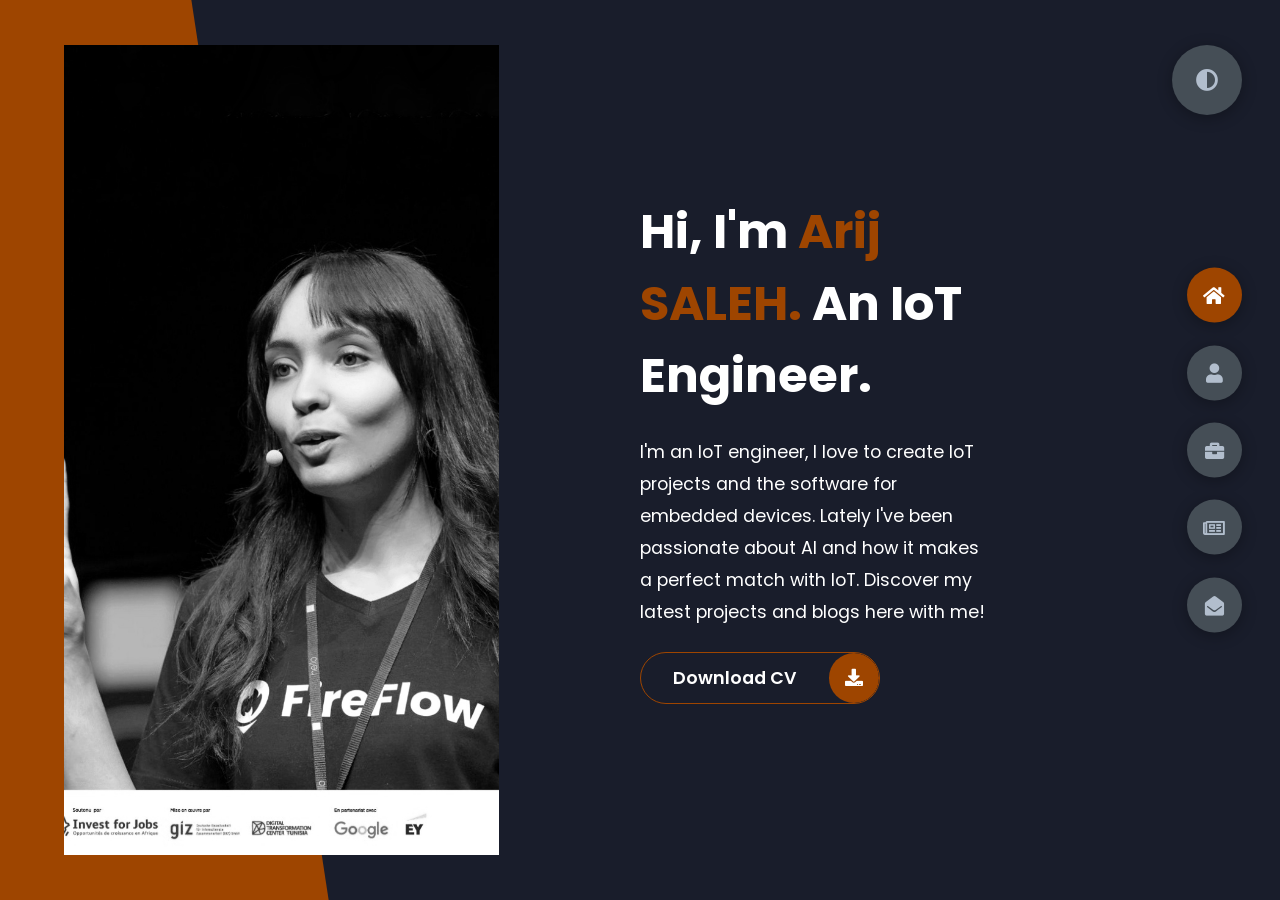
<file: index.html>
<!DOCTYPE html>
<html lang="en">
  <head>
    <meta charset="UTF-8" />
    <meta http-equiv="X-UA-Compatible" content="IE=edge" />
    <meta name="viewport" content="width=device-width, initial-scale=1.0" />
    <title>Arij's Portfolio</title>
    <link rel="stylesheet" href="styles/styles.css" />
    <link rel="preconnect" href="https://fonts.googleapis.com" />
    <link rel="preconnect" href="https://fonts.gstatic.com" crossorigin />
    <link
      rel="stylesheet"
      href="https://cdnjs.cloudflare.com/ajax/libs/font-awesome/5.15.4/css/all.min.css"
      integrity="sha512-1ycn6IcaQQ40/MKBW2W4Rhis/DbILU74C1vSrLJxCq57o941Ym01SwNsOMqvEBFlcgUa6xLiPY/NS5R+E6ztJQ=="
      crossorigin="anonymous"
      referrerpolicy="no-referrer"
    />
    <link
      href="https://fonts.googleapis.com/css2?family=Poppins:wght@400;500;600;700;800&display=swap"
      rel="stylesheet"
    />
  </head>
  <body class="main-content">
    <header class="container header active" id="home">
      <div class="header-content">
        <div class="left-header">
          <div class="h-shape"></div>
          <div class="image">
            <img src="assets/images/20.jpeg" alt="" />
          </div>
        </div>
        <div class="right-header">
          <h1 class="name">
            Hi, I'm <span>Arij SALEH.</span>
            An IoT Engineer.
          </h1>
          <p>
            I'm an IoT engineer, I love to create IoT projects and the software
            for embedded devices. Lately I've been passionate about AI and how
            it makes a perfect match with IoT. Discover my latest projects and
            blogs here with me!
          </p>
          <div class="btn-con">
            <a
              href="assets/attachement/Arij Saleh CV.pdf"
              download
              class="main-btn"
            >
              <span class="btn-text">Download CV</span>
              <span class="btn-icon"><i class="fas fa-download"></i></span>
            </a>
          </div>
        </div>
      </div>
    </header>
    <main>
      <section class="container about" id="about">
        <div class="main-title">
          <h2>About <span>me</span><span class="bg-text"></span></h2>
        </div>
        <div class="about-container">
          <div class="left-about">
            <h4>Introduction</h4>
            <p>
              I am Arij Saleh a tunisian recent graduate in Embedded Systems and
              IoT Engineering from ESPRIT School of Engineering, driven by a
              passion for technology and innovation. Seeking career-launching
              opportunities and open to collaborating on exciting IoT projects.
              Feel free to reach out to discuss opportunities.
            </p>
            <div class="btn-con">
              <a
                href="assets/attachement/Arij Saleh CV.pdf"
                download
                class="main-btn"
              >
                <span class="btn-text">Download CV</span>
                <span class="btn-icon"><i class="fas fa-download"></i></span>
              </a>
            </div>
          </div>
          <div class="right-about">
            <div class="about-item">
              <div class="abt-text">
                <p class="large-text">3+</p>
                <p class="small-text">
                  Projects <br />
                  Completed
                </p>
              </div>
            </div>
            <div class="about-item">
              <div class="abt-text">
                <p class="large-text">1</p>
                <p class="small-text">
                  Years of <br />
                  experience
                </p>
              </div>
            </div>
            <div class="about-item">
              <div class="abt-text">
                <p class="large-text">1+</p>
                <p class="small-text">
                  Happy <br />
                  Clients
                </p>
              </div>
            </div>
            <div class="about-item">
              <div class="abt-text">
                <p class="large-text">1+</p>
                <p class="small-text">
                  Customer <br />
                  reviews
                </p>
              </div>
            </div>
          </div>
        </div>
        <div class="about-stats">
          <h4 class="stat-title">My Skills</h4>
          <ul>
            <li><span>Coding languages</span><br />C/C++, Python, Java</li>
            <li>
              <span>Web Development</span><br />HTML, CSS, Angular, NodeJS, Spring Boot, Typescript, JavaScript
            </li>
            <li>
              <span>Cloud Plateform</span><br/>Google Cloud IoT Core, GCP(Google Cloud Plateform) BigQuerry DataFlow.
            </li>
            <li>
              <span>IoT Development</span><br/>MQTT, CoAP, Bluetooth, WIFI, LoRaWAN, RS232, SPI, I2C, UART
            </li>
            <li>
              <span>AI</span><br />RNN, NLP, NLTK, SpaCy, DialogFlow, Yolov5
            </li>
            <li>
              <span>Electronic boards</span><br />ARDUINO, ESP32/8266,
              RASPBERRY PI3, STM32.
            </li>
            
            <li><span>OS</span><br />Ubuntu/Kali Linux, RTOS, Windows</li>
            <li><span>DevOps tools</span><br />Docker, Jenkins</li>
            <li>
              <span>IDE</span><br />Visual studio code, Eclipse, Netbeans,
              Intellij, Thonny, Arduino IDE, EasyEda, Proteus.
            </li>
          </ul>
        </div>
        <h4 class="stat-title">My Timeline</h4>
        <div class="timeline">
          <div class="timeline-item">
            <div class="tl-icon">
              <i class="fas fa-briefcase"></i>
            </div>
            <p class="tl-duration">Jan2023 - Jul2023</p>
            <h5>AI & Web Developer<span> - ESPRIT RDI- Tunisia</span></h5>
            <p>
              Developped of a reception function management application for
              ESPRIT (FAQ), as well as the management of pre-admission
              interviews.
            </p>
            <span
              ><b>Skills:</b> TensorFlow · face api · Intelligence artificielle
              (IA) · RNN · Dialogflow · NLP · AngularJS · Nodejs · MongoDB</span
            >
          </div>
          <div class="timeline-item">
            <div class="tl-icon">
              <i class="fas fa-briefcase"></i>
            </div>
            <p class="tl-duration">Jul2022 - Sept2022</p>
            <h5>
              Embedded system developer<span>
                - Orange Digital Center Tunisia.</span
              >
            </h5>
            <p>
              Realization of an IoT solution for the detection and prediction of
              forest fires propagation in real-time. Won the second prize at the
              Orange Summer Challenge 2022 under the name of FireFlow.
            </p>
            <span
              ><b>Skills:</b> EasyEDA, ESP32 HELTEC, LoraWan, The Things
              Network, PCB design, Google Cloud Platform</span
            >
          </div>
          <div class="timeline-item">
            <div class="tl-icon">
              <i class="fas fa-briefcase"></i>
            </div>
            <p class="tl-duration">Feb2020- Jul2020</p>
            <h5>Embedded system developer<span> - Tasemco, TN</span></h5>
            <p>
              Designed a Bionic hand using EMG sensors, analyzing the muscles
              signals and commanding the actuators based on the interpretation.
            </p>
            <span
              ><b>Skills:</b>esp32 · servomoteurs · signal processing algorithms
              · EMG · electromyography</span
            >
          </div>
          <div class="timeline-item"></div>

          <div class="timeline-item">
            <div class="tl-icon" style="background-color: rgb(42, 165, 42);">
              <i class="fas fa-graduation-cap"></i>
            </div>
            <p class="tl-duration">2017 - 2020</p>
            <h5>
              Information Technology applied licence<span>
                - ISET Rades, Tunisia</span
              >
            </h5>
            <p>Embedded systems and mobiles field.</p>
          </div>
          <div class="timeline-item">
            <div class="tl-icon" style="background-color: rgb(42, 165, 42);">
              <i class="fas fa-graduation-cap"></i>
            </div>
            <p class="tl-duration">2020 - 2023</p>
            <h5>
              Engineering Degree<span>
                - ESPRIT school of Engineering, Tunisia</span
              >
            </h5>
            <p>
              Telecommunications field- Internet of things systems and services.
            </p>
          </div>
        </div>
      </section>
      <section class="container" id="portfolio">
        <div class="main-title">
          <h2>My <span>Portfolio</span><span class="bg-text">My Work</span></h2>
        </div>
        <p class="port-text">
          Here is some of my work that I've done in various programming
          languages.
        </p>
        <div class="portfolios">
          <div class="portfolio-item">
            <div class="image">
              <img src="assets/images/pfe.PNG" alt="" />
            </div>
            <div class="hover-items">
              <h3>Project Source</h3>
              <div class="icons">
                <a href="https://github.com/ArijSaaleh/admission_chat_ai" class="icon">
                  <i class="fab fa-github"></i>
                </a>
              </div>
            </div>
          </div>
          <div class="portfolio-item">
            <div class="image">
              <img src="assets/images/karhabti.PNG" alt="" />
            </div>
            <div class="hover-items">
              <h3>Project Source</h3>
              <div class="icons">
                <a href="https://github.com/ArijSaaleh/Karhabti-MEANStack" class="icon">
                  <i class="fab fa-github"></i>
                </a>
                <a href="#" class="icon">
                    <i class="fas fa-expand-alt"></i>
                </a>
              </div>
            </div>
          </div>
          <div class="portfolio-item">
            <div class="image">
              <img src="assets/images/fireflow.PNG" alt="" />
            </div>
            <div class="hover-items">
              <h3>Project Source</h3>
              <div class="icons">
                <a href="https://github.com/ArijSaaleh/FireDetection-ESP-HELTEC" class="icon">
                  <i class="fab fa-github"></i>
                </a>
                <a href="http://www.fireflow.tn/" class="icon">
                    <i class="fas fa-expand-alt"></i>
                </a>
              </div>
            </div>
          </div>
          <div class="portfolio-item">
            <div class="image">
              <img src="assets/images/bionic.PNG" alt="" />
            </div>
            <div class="hover-items">
              <h3>Project Source</h3>
              <div class="icons">
                <a href="#" class="icon">
                    <i class="fas fa-expand-alt"></i>
                </a>
              </div>
            </div>
          </div>
          
        </div>
      </section>
      <section class="container" id="blogs">
        <div class="blogs-content">
          <div class="main-title">
            <h2>My <span>Blogs</span><span class="bg-text">My Blogs</span></h2>
          </div>
          <div class="blogs">
            <div class="blog">
              <img src="assets/images/linux-unix.PNG" alt="" />
              <div class="blog-text">
                <h4>Linux vs Unix</h4>
                <p>
                  Discover the difference between unix and linux.
                </p>
                <span><a href="assets/attachement/Unix vs Linux.pdf"><i class="fas fa-book-reader"></i></a></span>
              </div>
            </div>
          </div>
        </div>
      </section>
      <section class="container contact" id="contact">
        <div class="contact-container">
          <div class="main-title">
            <h2>Contact <span>Me</span><span class="bg-text">Contact</span></h2>
          </div>
          <div class="contact-content-con">
            <div class="left-contact">
              <h4>Contact me here</h4>
              <p>
                Now let's connect, feel free to ask or say hello!
              </p>
              <div class="contact-info">
                <div class="contact-item">
                  <div class="icon">
                    <i class="fas fa-map-marker-alt"></i>
                    <span>Location</span>
                  </div>
                  <p>Tunis, Tunisia</p>
                </div>
                <div class="contact-item">
                  <div class="icon">
                    <i class="fas fa-envelope"></i>
                    <span>Email</span>
                  </div>
                  <p>
                    <span>ariij.saleh@gmail.com</span>
                  </p>
                </div>
                <div class="contact-item">
                  <div class="icon">
                    <i class="fas fa-user-graduate"></i>
                    <span>Education</span>
                  </div>
                  <p>
                    <span>ESPRIT School of Engineering Tunisia</span>
                  </p>
                </div>
               
                <div class="contact-item">
                  <div class="icon">
                    <i class="fas fa-globe-africa"></i>
                    <span>Languages</span>
                  </div>
                  <p>
                    <span>English, French, Arabic</span>
                  </p>
                </div>
              </div>
              <div class="contact-icons">
                <div class="contact-icon">
                 
                  <a href="hhtps://www.github.com/ArijSaaleh" target="_blank">
                    <i class="fab fa-github"></i>
                  </a>
                  <a href="https://www.linkedin.com/in/arij-saleh-sa/" target="_blank">
                    <i class="fab fa-linkedin"></i>
                  </a>
                </div>
              </div>
            </div>
            <div class="right-contact">
              <form name="submit-to-google-sheet" action="" class="contact-form">
                <div class="input-control i-c-2">
                  <input type="text" name="Name" required placeholder="YOUR NAME" />
                  <input type="email" name="Email" required placeholder="YOUR EMAIL" />
                </div>
                <div class="input-control">
                  <input type="text" name="Subject" required placeholder="ENTER SUBJECT" />
                </div>
                <div class="input-control">
                  <textarea
                  name="Message"
                    name=""
                    id=""
                    cols="15"
                    rows="8"
                    placeholder="Message Here..."
                  ></textarea>
                </div>
                <div class="submit-btn">
                  <button type="submit"  class="main-btn btns">
                    <span class="btn-text">send</span>
                    <span class="btn-icon"
                      ><i class="fas fa-paper-plane"></i></span>
                  </button>
                </div>
              </form>
              <span id="msg"></span>
            </div>
          </div>
        </div>
      </section>
    </main>

    <div class="controls">
      <div class="control active-btn" data-id="home">
        <i class="fas fa-home"></i>
      </div>
      <div class="control" data-id="about">
        <i class="fas fa-user"></i>
      </div>
      <div class="control" data-id="portfolio">
        <i class="fas fa-briefcase"></i>
      </div>
      <div class="control" data-id="blogs">
        <i class="far fa-newspaper"></i>
      </div>
      <div class="control" data-id="contact">
        <i class="fas fa-envelope-open"></i>
      </div>
    </div>
    <div class="theme-btn">
      <i class="fas fa-adjust"></i>
    </div>
    <script src="app.js"></script>
    <script>
        const scriptURL =
          "https://script.google.com/macros/s/AKfycbzf29HPe6vsHtWi_AalgM93iwCYtlORRP369WPQzqiGGp1_wagig-bpqx1V1mx5vHbECQ/exec";
        const form = document.forms["submit-to-google-sheet"];
        const msg = document.getElementById("msg");
        form.addEventListener("submit", (e) => {
          e.preventDefault();
          fetch(scriptURL, { method: "POST", body: new FormData(form) })
            .then((response) => {
              msg.innerHTML = "Message sent successfully !";
              setTimeout(function () {
                msg.innerHTML = "";
              }, 2000);
              form.reset();
            })
            .catch((error) => console.error("Error!", error.message));
        });
      </script>
  </body>
</html>
</file>
<file: styles/styles.css>
* {
  margin: 0;
  padding: 0;
  box-sizing: border-box;
  list-style: none;
}

:root {
  --color-primary: #191d2b;
  --color-secondary: rgb(158, 69, 0);
  --color-white: #FFFFFF;
  --color-black: #000;
  --color-grey0: #f8f8f8;
  --color-grey-1: #dbe1e8;
  --color-grey-2: #b2becd;
  --color-grey-3: #6c7983;
  --color-grey-4: #454e56;
  --color-grey-5: #2a2e35;
  --color-grey-6: #12181b;
  --br-sm-2: 14px;
  --box-shadow-1: 0 3px 15px rgba(0,0,0,.3);
}

.light-mode {
  --color-primary: #FFFFFF;
  --color-secondary: rgb(158, 69, 0);
  --color-white: #454e56;
  --color-black: #000;
  --color-grey0: #f8f8f8;
  --color-grey-1: #6c7983;
  --color-grey-2: #6c7983;
  --color-grey-3: #6c7983;
  --color-grey-4: #454e56;
  --color-grey-5: #f8f8f8;
  --color-grey-6: #12181b;
}

body {
  background-color: var(--color-primary);
  font-family: "Poppins", sans-serif;
  font-size: 1.1rem;
  color: var(--color-white);
  transition: all 0.4s ease-in-out;
}

a {
  display: inline-block;
  text-decoration: none;
  color: inherit;
  font-family: inherit;
}

header {
  min-height: 100vh;
  color: var(--color-white);
  overflow: hidden;
  padding: 0 !important;
}

section {
  min-height: 100vh;
  width: 100%;
  position: absolute;
  left: 0;
  top: 0;
  padding: 3rem 18rem;
}

.container {
  display: none;
  transform: translateY(-100%) scale(0);
  transition: all 0.4s ease-in-out;
  background-color: var(--color-primary);
}

.active {
  display: block;
  animation: appear 1s ease-in-out;
  transform: translateY(0) scaleY(1);
}
@keyframes appear {
  0% {
    transform: translateY(-100%) scaleY(0);
  }
  100% {
    transform: translateY(0) scaleY(1);
  }
}

.controls {
  position: fixed;
  z-index: 10;
  top: 50%;
  right: 3%;
  display: flex;
  flex-direction: column;
  align-items: center;
  justify-content: center;
  transform: translateY(-50%);
}
.controls .control {
  padding: 1rem;
  cursor: pointer;
  background-color: var(--color-grey-4);
  width: 55px;
  height: 55px;
  border-radius: 50%;
  display: flex;
  justify-content: center;
  align-items: center;
  margin: 0.7rem 0;
  box-shadow: var(--box-shadow-1);
}
.controls .control i {
  font-size: 1.2rem;
  color: var(--color-grey-2);
  pointer-events: none;
}
.controls .active-btn {
  background-color: var(--color-secondary);
  transition: all 0.4s ease-in-out;
}
.controls .active-btn i {
  color: var(--color-white);
}

.theme-btn {
  top: 5%;
  right: 3%;
  width: 70px;
  height: 70px;
  border-radius: 50%;
  background-color: var(--color-grey-4);
  cursor: pointer;
  position: fixed;
  display: flex;
  justify-content: center;
  align-items: center;
  box-shadow: 0 3px 15px rgba(0, 0, 0, 0.3);
  transition: all 0.1s ease-in-out;
}
.theme-btn:active {
  transform: translateY(-3px);
}
.theme-btn i {
  font-size: 1.4rem;
  color: var(--color-grey-2);
  pointer-events: none;
}

/*Header-content*/
.header-content {
  display: grid;
  grid-template-columns: repeat(2, 1fr);
  min-height: 100vh;
}
.header-content .left-header {
  display: flex;
  align-items: center;
  position: relative;
}
.header-content .left-header .h-shape {
  transition: all 0.4s ease-in-out;
  width: 65%;
  height: 100%;
  background-color: var(--color-secondary);
  position: absolute;
  left: 0;
  top: 0;
  z-index: -1;
  clip-path: polygon(0 0, 46% 0, 79% 100%, 0% 100%);
}
.header-content .left-header .image {
  border-radius: var(--br-sm-2);
  height: 90%;
  width: 68%;
  margin-left: 4rem;
  background-color: var(--color-black);
  transition: all 0.4s ease-in-out;
}
.header-content .left-header .image img {
  width: 100%;
  height: 100%;
  object-fit: cover;
  transition: all 0.4s ease-in-out;
  filter: grayscale(100%);
}
.header-content .left-header .image img:hover {
  filter: grayscale(0);
}
.header-content .right-header {
  display: flex;
  flex-direction: column;
  justify-content: center;
  padding-right: 18rem;
}
.header-content .right-header .name {
  font-size: 3rem;
}
.header-content .right-header .name span {
  color: var(--color-secondary);
}
.header-content .right-header p {
  margin: 1.5rem 0;
  line-height: 2rem;
}

/*About*/
.about-container {
  display: grid;
  grid-template-columns: repeat(2, 1fr);
  padding-top: 3.5rem;
  padding-bottom: 5rem;
}
.about-container .right-about {
  display: grid;
  grid-template-columns: repeat(2, 1fr);
  grid-gap: 2rem;
}
.about-container .right-about .about-item {
  border: 1px solid var(--color-grey-5);
  border-radius: 5px;
  transition: all 0.4s ease-in-out;
  box-shadow: 1px 2px 15px rgba(0, 0, 0, 0.1);
}
.about-container .right-about .about-item:hover {
  cursor: default;
  transform: translateY(-5px);
  border: 1px solid var(--color-secondary);
  box-shadow: 1px 4px 15px rgba(0, 0, 0, 0.32);
}
.about-container .right-about .about-item .abt-text {
  padding: 1.5rem;
  display: flex;
  flex-direction: column;
}
.about-container .right-about .about-item .abt-text .large-text {
  font-size: 3rem;
  font-weight: 700;
  color: var(--color-secondary);
}
.about-container .right-about .about-item .abt-text .small-text {
  padding-left: 3rem;
  position: relative;
  text-transform: uppercase;
  font-size: 1.2rem;
  color: var(--color-grey-1);
  letter-spacing: 2px;
}
.about-container .right-about .about-item .abt-text .small-text::before {
  content: "";
  position: absolute;
  left: 0;
  top: 15px;
  width: 2rem;
  height: 2px;
  background-color: var(--color-grey-5);
}
.about-container .left-about {
  padding-right: 5rem;
}
.about-container .left-about p {
  line-height: 2rem;
  padding: 1rem;
  color: var(--color-grey-1);
}
.about-container .left-about h4 {
  font-size: 2rem;
  text-transform: uppercase;
}

.about-stats {
  padding-bottom: 4rem;
}
.about-stats .progress-bars {
  display: grid;
  grid-template-columns: repeat(2, 1fr);
  grid-gap: 2rem;
}
.about-stats .progress-bars .progress-bar {
  display: flex;
  flex-direction: column;
}
.about-stats .progress-bars .progress-bar .prog-title {
  text-transform: uppercase;
  font-weight: 500;
}
.about-stats .progress-bars .progress-bar .progress-con {
  display: flex;
  align-items: center;
}
.about-stats .progress-bars .progress-bar .progress-con .prog-text {
  color: var(--color-grey-2);
}
.about-stats .progress-bars .progress-bar .progress-con .progress {
  width: 100%;
  height: 0.45rem;
  background-color: var(--color-grey-4);
  margin-left: 1rem;
  position: relative;
}
.about-stats .progress-bars .progress-bar .progress-con .progress span {
  position: absolute;
  top: 0;
  left: 0;
  height: 100%;
  background-color: var(--color-secondary);
  transition: all 0.4s ease-in-out;
  width: 60%;
}
.about-stats ul li span{
  color: chocolate;
  font-weight: 600;
  font-size: larger;
}

.stat-title {
  text-transform: uppercase;
  font-size: 1.4rem;
  text-align: center;
  padding: 3.5rem 0;
  position: relative;
}
.stat-title::before {
  content: "";
  position: absolute;
  left: 50%;
  top: 0;
  width: 40%;
  height: 1px;
  background-color: var(--color-grey-5);
  transform: translateX(-50%);
}

/*Timeline*/
.timeline {
  display: grid;
  grid-template-columns: repeat(2, 1fr);
  grid-gap: 2rem;
  padding-bottom: 3rem;
}
.timeline .timeline-item {
  position: relative;
  padding-left: 3rem;
  border-left: 1px solid var(--color-grey-5);
}
.timeline .timeline-item .tl-icon {
  position: absolute;
  left: -27px;
  top: 0;
  background-color: var(--color-secondary);
  width: 50px;
  height: 50px;
  border-radius: 50%;
  display: flex;
  align-items: center;
  justify-content: center;
}
.timeline .timeline-item .tl-icon i {
  font-size: 1.3rem;
}
.timeline .timeline-item .tl-duration {
  padding: 0.2rem 0.6rem;
  background-color: var(--color-grey-5);
  border-radius: 15px;
  display: inline-block;
  font-size: 0.8rem;
  text-transform: uppercase;
  font-weight: 500;
}
.timeline .timeline-item h5 {
  padding: 1rem 0;
  text-transform: uppercase;
  font-size: 1.3rem;
  font-weight: 600;
}
.timeline .timeline-item h5 span {
  color: var(--color-grey-2);
  font-weight: 500;
  font-size: 1.2rem;
}
.timeline .timeline-item p {
  color: var(--color-grey-2);
}

.port-text {
  padding: 2rem 0;
  text-align: center;
}

.portfolios {
  display: grid;
  grid-template-columns: repeat(3, 1fr);
  grid-gap: 2rem;
  margin-top: 3rem;
}
.portfolios .portfolio-item {
  position: relative;
  border-radius: 15px;
}
.portfolios .portfolio-item img {
  width: 100%;
  height: 300px;
  object-fit: cover;
  border-radius: 15px;
}
.portfolios .portfolio-item .hover-items {
  width: 100%;
  height: 100%;
  background-color: var(--color-secondary);
  position: absolute;
  left: 0;
  top: 0;
  border-radius: 15px;
  display: flex;
  justify-content: center;
  align-items: center;
  flex-direction: column;
  opacity: 0;
  transform: scale(0);
  transition: all 0.4s ease-in-out;
}
.portfolios .portfolio-item .hover-items h3 {
  font-size: 1.5rem;
  color: var(--color-white);
  margin-bottom: 1.5rem;
}
.portfolios .portfolio-item .hover-items .icons {
  display: flex;
  justify-content: center;
  align-items: center;
}
.portfolios .portfolio-item .hover-items .icons .icon {
  background-color: var(--color-primary);
  border-radius: 50%;
  width: 50px;
  height: 50px;
  display: flex;
  align-items: center;
  justify-content: center;
  margin: 0 1rem;
  cursor: pointer;
  transition: all 0.4s ease-in-out;
}
.portfolios .portfolio-item .hover-items .icons .icon i {
  font-size: 1.5rem;
  color: var(--color-white);
  margin: 0 1rem;
}
.portfolios .portfolio-item .hover-items .icons .icon:hover {
  background-color: var(--color-white);
}
.portfolios .portfolio-item .hover-items .icons .icon:hover i {
  color: var(--color-primary);
}

.portfolio-item:hover .hover-items {
  opacity: 1;
  transform: scale(1);
}

.blogs {
  display: grid;
  grid-template-columns: repeat(3, 1fr);
  grid-gap: 2rem;
  margin-top: 3rem;
}
.blogs .blog {
  position: relative;
  background-color: var(--color-grey-5);
  border-radius: 5px;
  box-shadow: 1px 1px 20px rgba(0, 0, 0, 0.1);
  transition: all 0.4s ease-in-out;
}
.blogs .blog:hover {
  box-shadow: 1px 1px 20px rgba(0, 0, 0, 0.3);
  transform: translateY(-5px);
  transition: all 0.4s ease-in-out;
}
.blogs .blog:hover img {
  filter: grayscale(0);
  transform: scale(1.1);
  box-shadow: 0px 4px 15px rgba(0, 0, 0, 0.8);
}
.blogs .blog img {
  width: 100%;
  height: 300px;
  object-fit: cover;
  border-top-left-radius: 5px;
  border-top-right-radius: 5px;
  filter: grayscale(100%);
  transition: all 0.4s ease-in-out;
}
.blogs .blog .blog-text {
  margin-top: -7px;
  padding: 1.1rem;
  border-top: 8px solid var(--color-secondary);
}
.blogs .blog .blog-text h4 {
  font-size: 1.5rem;
  margin-bottom: 0.7rem;
  transition: all 0.4s ease-in-out;
  cursor: pointer;
}
.blogs .blog .blog-text h4:hover {
  color: var(--color-secondary);
}
.blogs .blog .blog-text p {
  color: var(--color-grey-2);
  line-height: 2rem;
  padding-bottom: 1rem;
}

.contact-content-con {
  display: flex;
  padding-top: 3.5rem;
}
.contact-content-con .left-contact {
  flex: 2;
}
.contact-content-con .left-contact h4 {
  margin-top: 1rem;
  font-size: 2rem;
  text-transform: uppercase;
}
.contact-content-con .left-contact p {
  margin: 1rem 0;
  line-height: 2rem;
}
.contact-content-con .left-contact .contact-info .contact-item {
  display: flex;
  align-items: center;
  justify-content: space-between;
}
.contact-content-con .left-contact .contact-info .contact-item p {
  margin: 0.3rem 0 !important;
  padding: 0 !important;
}
.contact-content-con .left-contact .contact-info .contact-item .icon {
  display: grid;
  grid-template-columns: 40px 1fr;
}
.contact-content-con .left-contact .contact-info .contact-item .icon i {
  display: flex;
  align-items: center;
  font-size: 1.3rem;
}
.contact-content-con .left-contact .contact-icon {
  display: flex;
  margin-top: 2rem;
}
.contact-content-con .left-contact .contact-icon a {
  display: flex;
  align-items: center;
  color: var(--color-white);
  background-color: var(--color-grey-5);
  cursor: pointer;
  justify-content: center;
  width: 50px;
  height: 50px;
  border-radius: 50%;
  margin: 0 0.4rem;
  transition: all 0.4s ease-in-out;
}
.contact-content-con .left-contact .contact-icon a:hover {
  background-color: var(--color-secondary);
}
.contact-content-con .left-contact .contact-icon a:hover i {
  color: var(--color-primary);
}
.contact-content-con .left-contact .contact-icon a i {
  display: flex;
  align-items: center;
  justify-content: center;
  font-size: 1.3rem;
}
.contact-content-con .right-contact {
  flex: 3;
  margin-left: 3rem;
}
.contact-content-con .right-contact .input-control {
  margin: 1.5rem 0;
}
.contact-content-con .right-contact .input-control input, .contact-content-con .right-contact .input-control textarea {
  border-radius: 30px;
  font-weight: inherit;
  font-size: inherit;
  font-family: inherit;
  padding: 0.8rem 1.1rem;
  outline: none;
  border: none;
  background-color: var(--color-grey-5);
  width: 100%;
  color: var(--color-white);
  resize: none;
}
.contact-content-con .right-contact .i-c-2 {
  display: flex;
}
.contact-content-con .right-contact .i-c-2 :last-child {
  margin-left: 1.5rem;
}
.contact-content-con .right-contact .submit-btn {
  display: flex;
  justify-content: flex-start;
}

/*Independed components*/
.btn-con {
  display: flex;
  align-self: flex-start;
}

.main-btn {
  border-radius: 30px;
  color: inherit;
  font-weight: 600;
  position: relative;
  border: 1px solid var(--color-secondary);
  display: flex;
  align-self: flex-start;
  align-items: center;
  overflow: hidden;
}

.main-btn .btn-text {
  padding: 0 2rem;
}
.main-btn .btn-icon {
  background-color: var(--color-secondary);
  display: flex;
  align-items: center;
  justify-content: center;
  border-radius: 50%;
  padding: 1rem;
}
.main-btn::before {
  content: "";
  position: absolute;
  top: 0;
  right: 0;
  transform: translateX(100%);
  transition: all 0.4s ease-out;
  z-index: -1;
}
.main-btn:hover {
  transition: all 0.4s ease-out;
}
.main-btn:hover::before {
  width: 100%;
  height: 100%;
  background-color: var(--color-secondary);
  transform: translateX(0);
  transition: all 0.4s ease-out;
}
.main-btn.btns{
  background-color: rgb(158, 69, 0);
}

.main-title {
  text-align: center;
}
.main-title h2 {
  position: relative;
  text-transform: uppercase;
  font-size: 4rem;
  font-weight: 700;
}
.main-title h2 span {
  color: var(--color-secondary);
}
.main-title h2 .bg-text {
  position: absolute;
  top: 50%;
  left: 50%;
  color: var(--color-grey-5);
  transition: all 0.4s ease-in-out;
  z-index: -1;
  transform: translate(-50%, -50%);
  font-weight: 800;
  font-size: 6.3rem;
}

.about-container .left-about p {
  padding-left: 0;
}

@media screen and (max-width: 600px) {
  header {
    padding: 0 !important;
  }

  .theme-btn {
    width: 50px;
    height: 50px;
  }

  .header-content {
    grid-template-columns: repeat(1, 1fr);
    padding-bottom: 6rem;
  }

  .left-header .h-shape {
    display: none;
  }

  .right-header {
    grid-row: 1;
    padding-right: 0rem !important;
    width: 90%;
    margin: 0 auto;
  }
  .right-header .name {
    font-size: 2.5rem !important;
    text-align: center;
    padding-top: 3rem;
  }

  .header-content .left-header .image {
    margin: 0 auto;
    width: 90%;
  }

  .controls {
    top: auto;
    bottom: 0;
    flex-direction: row;
    justify-content: center;
    left: 50%;
    transform: translateX(-50%);
    width: 100%;
    background-color: var(--color-grey-5);
  }
  .controls .control {
    margin: 1rem 0.3rem;
  }

  .about-container {
    grid-template-columns: repeat(1, 1fr);
  }
  .about-container .right-about {
    grid-template-columns: repeat(1, 1fr);
    padding-top: 2.5rem;
  }
  .about-container .left-about {
    padding-right: 0;
  }
  .about-container .left-about p {
    padding-left: 0;
  }

  .timeline {
    grid-template-columns: repeat(1, 1fr);
    padding-bottom: 6rem;
  }

  .container {
    padding: 2rem 2.5rem !important;
  }

  .about-stats .progress-bars {
    grid-template-columns: repeat(1, 1fr);
  }

  .portfolios {
    grid-template-columns: repeat(1, 1fr);
    padding-bottom: 6rem;
    margin-top: 1rem;
  }

  .blogs {
    grid-template-columns: repeat(1, 1fr);
    padding-bottom: 6rem;
  }

  .contact-content-con {
    flex-direction: column;
  }
  .contact-content-con .right-contact {
    margin-left: 0;
    margin-top: 2.5rem;
  }

  .contact-content-con .right-contact .i-c-2 {
    flex-direction: column;
  }

  .contact-content-con .right-contact .i-c-2 :last-child {
    margin-left: 0;
    margin-top: 1.5rem;
  }

  .contact-content-con .right-contact {
    margin-bottom: 6rem;
  }

  .contact-item {
    flex-direction: column;
    margin: 1rem 0;
  }
  .contact-item p {
    font-size: 15px;
    color: var(--color-grey-2);
  }
  .contact-item span {
    font-size: 15px;
  }
  .contact-item .icon {
    grid-template-columns: 25px 1fr;
  }

  .main-title h2 {
    font-size: 2rem;
  }
  .main-title h2 span {
    font-size: 2.3rem;
  }
  .main-title h2 .bg-text {
    font-size: 2.3rem;
  }
}
@media screen and (max-width: 1432px) {
  .container {
    padding: 7rem 11rem;
  }

  .contact-content-con {
    flex-direction: column;
  }
  .contact-content-con .right-contact {
    margin-left: 0;
    margin-top: 2.5rem;
  }

  .contact-content-con .right-contact .i-c-2 {
    flex-direction: column;
  }

  .contact-content-con .right-contact .i-c-2 :last-child {
    margin-left: 0;
    margin-top: 1.5rem;
  }

  .contact-content-con .right-contact {
    margin-bottom: 6rem;
  }

  .main-title h2 .bg-text {
    font-size: 5.5rem;
  }
}
@media screen and (max-width: 1250px) {
  .blogs {
    grid-template-columns: repeat(2, 1fr);
    margin-top: 6rem;
  }

  .portfolios {
    grid-template-columns: repeat(2, 1fr);
  }

  .header-content .right-header {
    padding-right: 9rem;
  }
}
@media screen and (max-width: 660px) {
  .blogs {
    grid-template-columns: repeat(1, 1fr);
  }

  .portfolios {
    grid-template-columns: repeat(1, 1fr);
  }
}
@media screen and (max-width: 1070px) {
  .about-container {
    grid-template-columns: repeat(1, 1fr);
  }
  .about-container .right-about {
    padding-top: 2.5rem;
  }

  .main-title h2 {
    font-size: 4rem;
  }
  .main-title h2 span {
    font-size: 4rem;
  }
  .main-title h2 .bg-text {
    font-size: 4.5rem;
  }
}
@media screen and (max-width: 970px) {
  .container {
    padding: 7rem 6rem;
  }

  .about-container .left-about {
    padding-right: 0rem;
  }

  .header-content {
    grid-template-columns: repeat(1, 1fr);
    padding-bottom: 6rem;
  }

  .left-header .h-shape {
    display: none;
  }
  .left-header .image {
    width: 90% !important;
    margin: 0 auto !important;
  }

  .right-header {
    grid-row: 1;
    padding-right: 0rem !important;
    width: 90%;
    margin: 0 auto;
  }
  .right-header .name {
    font-size: 2.5rem !important;
    text-align: center;
    padding-top: 3rem;
  }
}
@media screen and (max-width: 700px) {
  .container {
    padding: 7rem 3rem;
  }

  .about-stats .progress-bars {
    grid-template-columns: repeat(1, 1fr);
  }

  .about-container .right-about {
    grid-template-columns: repeat(1, 1fr);
  }

  .timeline {
    grid-template-columns: repeat(1, 1fr);
  }

  .main-title h2 {
    font-size: 3rem;
  }
  .main-title h2 span {
    font-size: 3rem;
  }
  .main-title h2 .bg-text {
    font-size: 4rem;
  }
}

/*# sourceMappingURL=styles.css.map */
</file>
